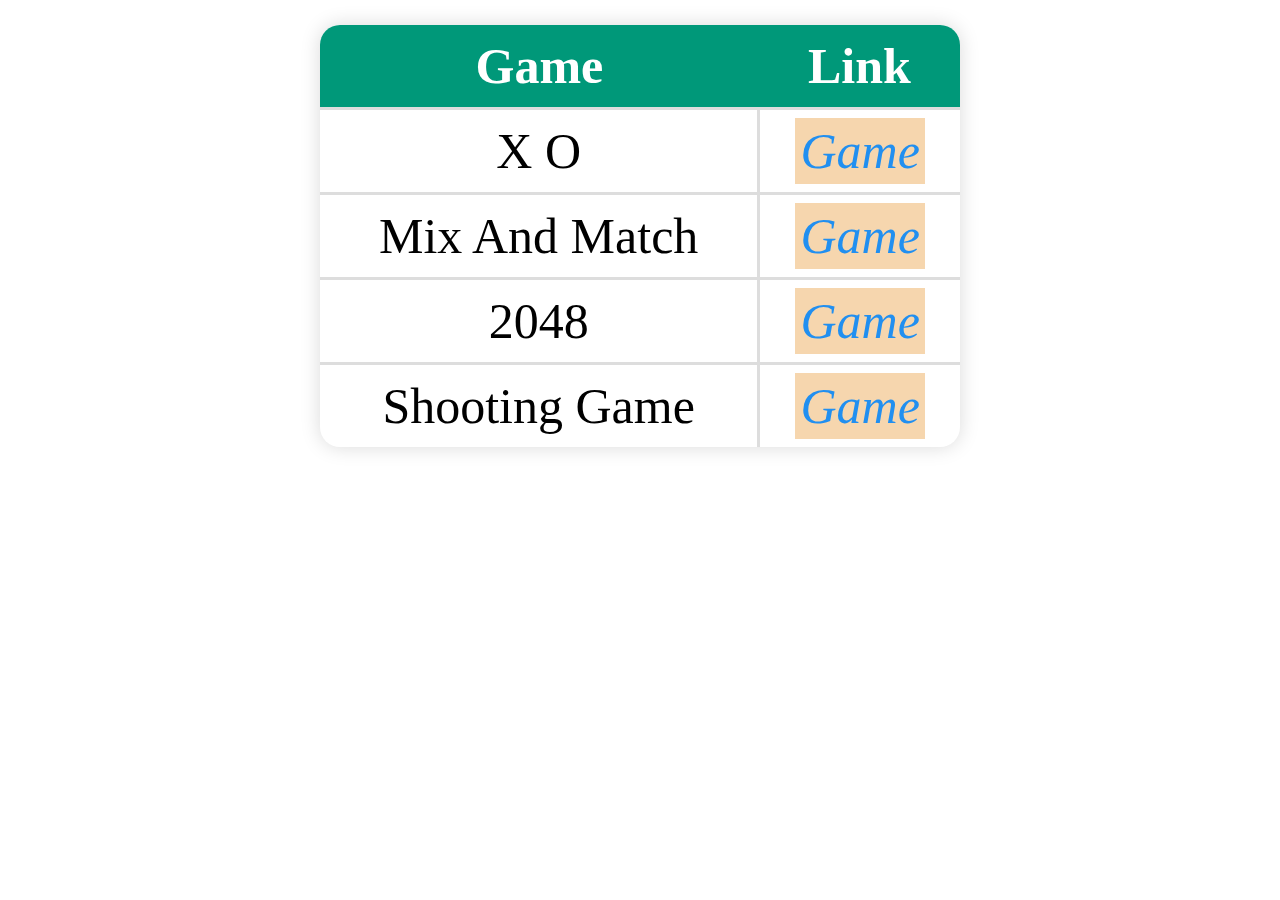
<file: index.html>
<!DOCTYPE html>
<html>

<head>
    <style>
        head,
        body {
            margin: 0;
            padding: 0;
            width: 100%;
            height: 100%;
        }
        
        div {
            width: 50%;
            height: 100%;
            margin: auto;
        }
        
        table {
            border-collapse: collapse;
            margin: 25px 0;
            font-size: 0.9em;
            min-width: 400px;
            border-radius: 20px;
            overflow: hidden;
            box-shadow: 0 0 20px rgba(0, 0, 0, 0.15);
            font-size: 50px;
            text-align: center;
            width: 100%;
            position: relative;
            top: 20%;
        }
        
        table thead tr {
            background-color: #009879;
            color: #ffffff;
            font-weight: bold;
            padding: 10px;
        }
        
        table th,
        td {
            padding: 12px 15px;
        }
        
        .border-in-right {
            border-right: 3px solid #dddddd;
        }
        
        .border-down {
            border-bottom: 3px solid #dddddd;
        }
        
        a {
            text-decoration: none;
            background-color: rgba(243, 203, 151, 0.781);
            color: rgb(33, 143, 240);
            font-style: italic;
            padding: 5px
        }
        
        a:active {
            color: rgb(33, 143, 240);
        }
    </style>
</head>

<body>
    <div>
        <table>
            <thead>
                <tr class="border-down">
                    <th>Game</th>
                    <th>Link</th>
                </tr>
            </thead>
            <tbody>
                <tr class="border-down">
                    <td class="border-in-right">X O</td>
                    <td><a href="XO/xo.html">Game</a></td>
                </tr>
                <tr class="border-down">
                    <td class="border-in-right">Mix And Match</td>
                    <td><a href="Mix and Match/mix&match.html">Game</a></td>
                </tr>
                <tr class="border-down">
                    <td class="border-in-right">2048</td>
                    <td><a href="2048/2048.html">Game</a></td>
                </tr>
                <tr>
                    <td class="border-in-right">Shooting Game</td>
                    <td><a href="Shooting game/shootingGame.html">Game</a></td>
                </tr>
            </tbody>
        </table>
    </div>
</body>

</html>
</file>
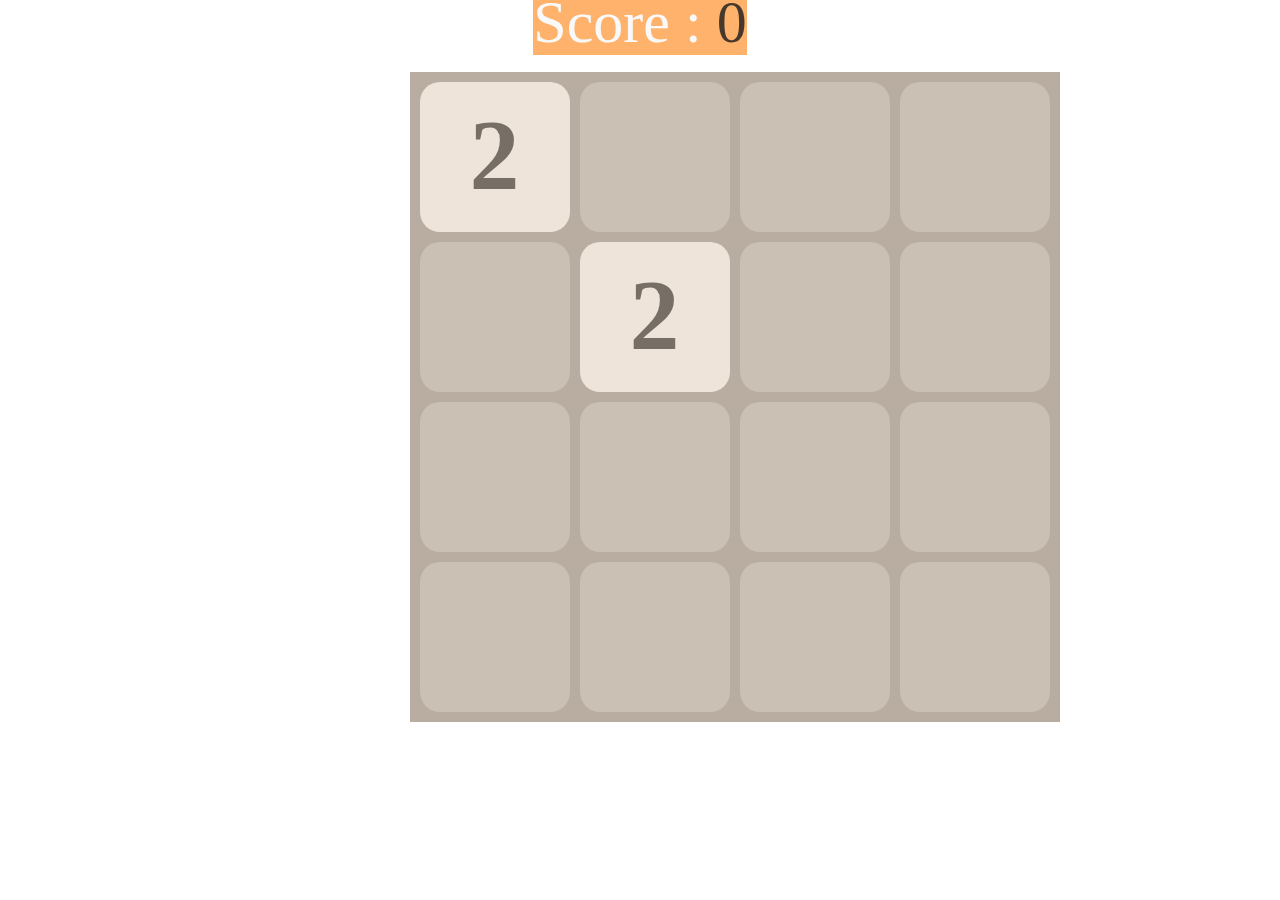
<file: 2048/2048.html>
<!DOCTYPE html>
<html>
    <head>
        <link rel="stylesheet" href="style.css">
        <meta charset="UTF-8" />
        <meta name="viewport" content="width=device-width, initial-scale=1.0" />
    </head>
    <body>
        <section id="grid"></section>
        <section id="score-container">
            <span id="score-title">Score :</div>
            <span id="score">
                0
            </span>
        </section>
        <section id="result">You Win</section>
        <script src="external.js"></script>
    </body>
</html>
</file>
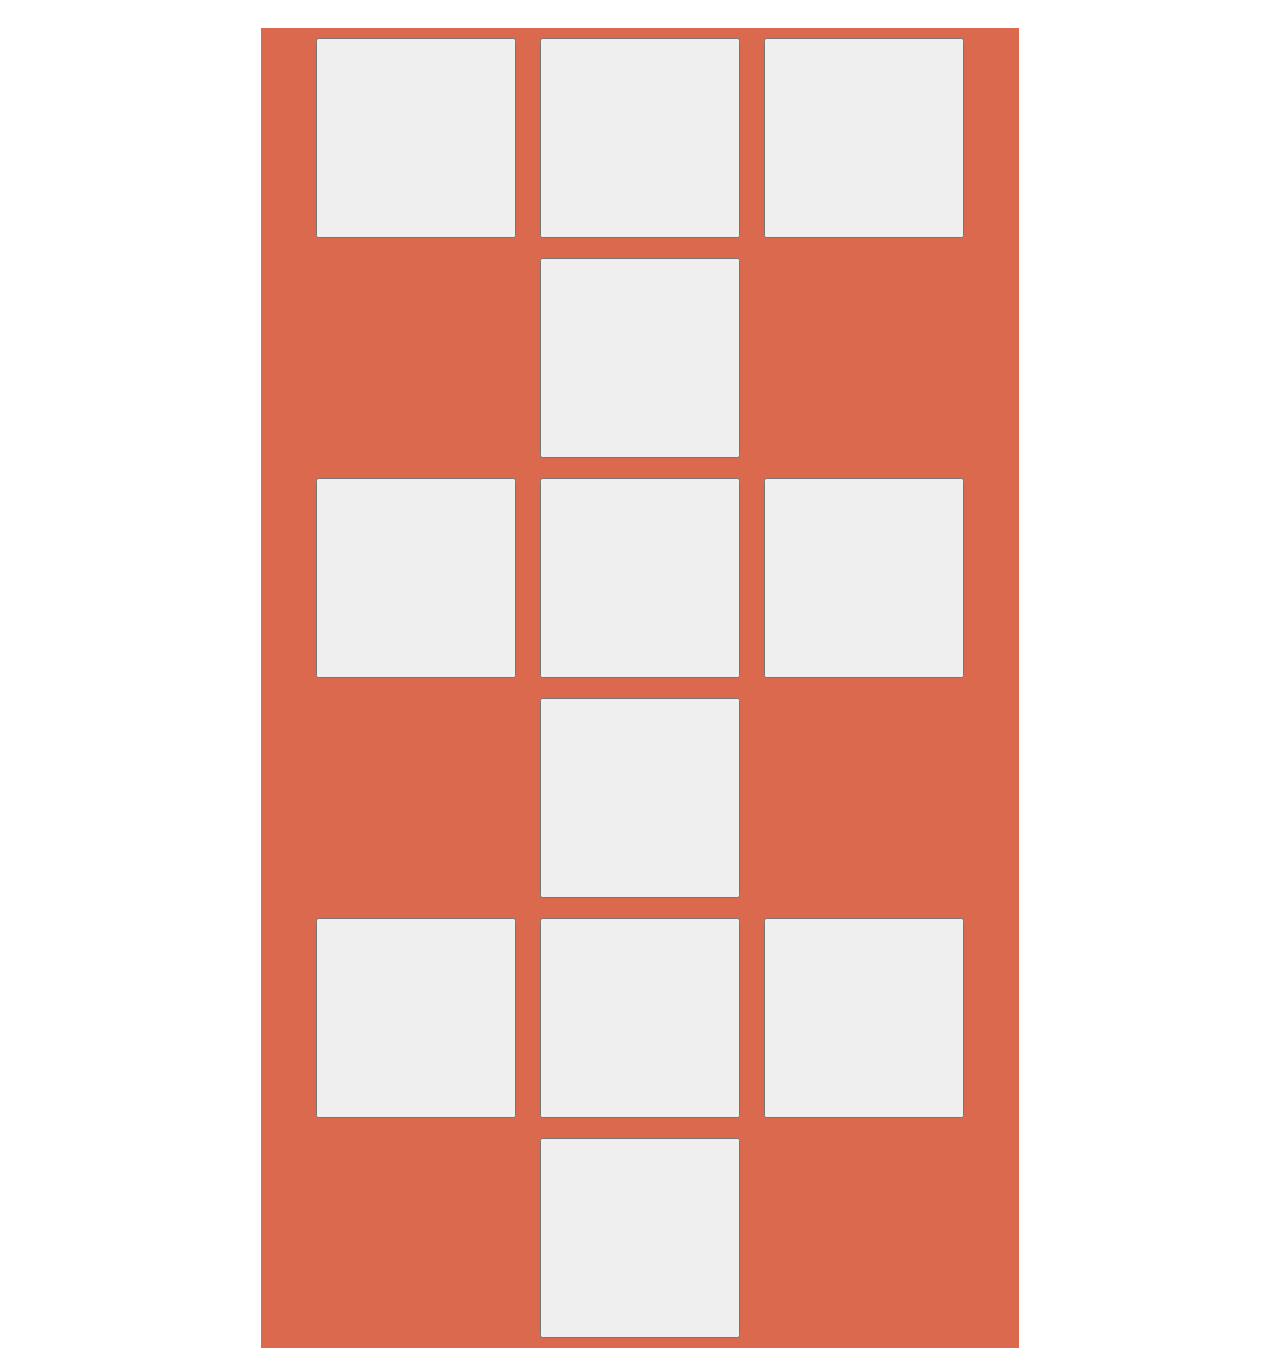
<file: Mix and Match/mix&match.html>
<!DOCTYPE html>
<html>
    <head>
        <link rel="stylesheet" href="style.css">
    </head>
    <body>
        <div>
            <button></button>
            <button></button>
            <button></button>
            <button></button>
            <br>
            <button></button>
            <button></button>
            <button></button>
            <button></button>
            <br>
            <button></button>
            <button></button>
            <button></button>
            <button></button>
        </div>
        <label id="winning-label">You Win</label>
        <script src="external.js"></script>
    </body>
</html>
</file>
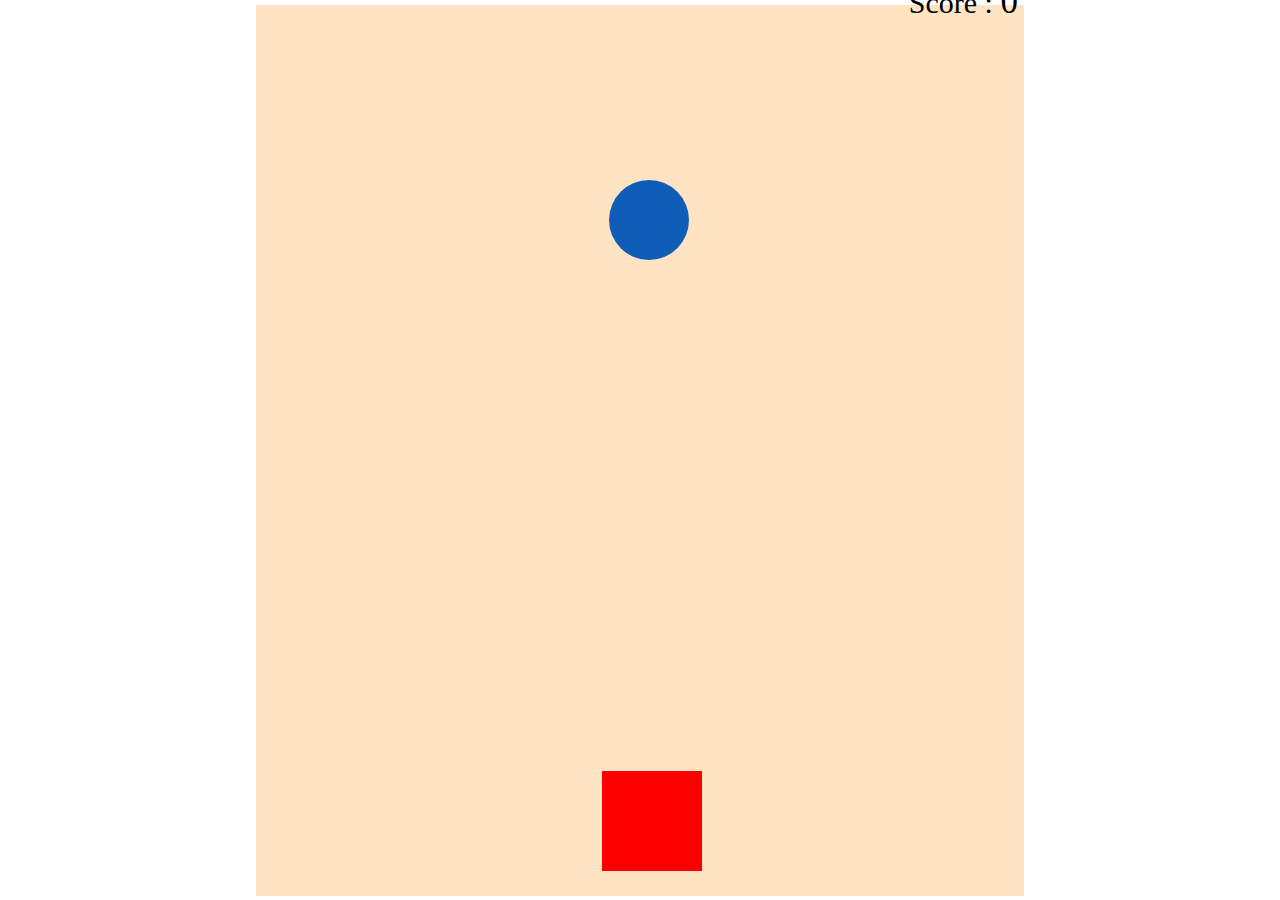
<file: Shooting game/shootingGame.html>
<!DOCTYPE html>
<html>
    <head></head>
    <link rel="stylesheet" href="style.css">
    <body>
        <section id="parent">
            <div id="player">
            </div>
            <div class = "bullet">
            </div>
            <div class = "enemy"> 
            </div>
            <span id="score-container">
                <span>Score : </span>
                <span id="score">0</span>
            </span>
        </section>
        <script src="external.js"></script>
    </body>
</html>
</file>
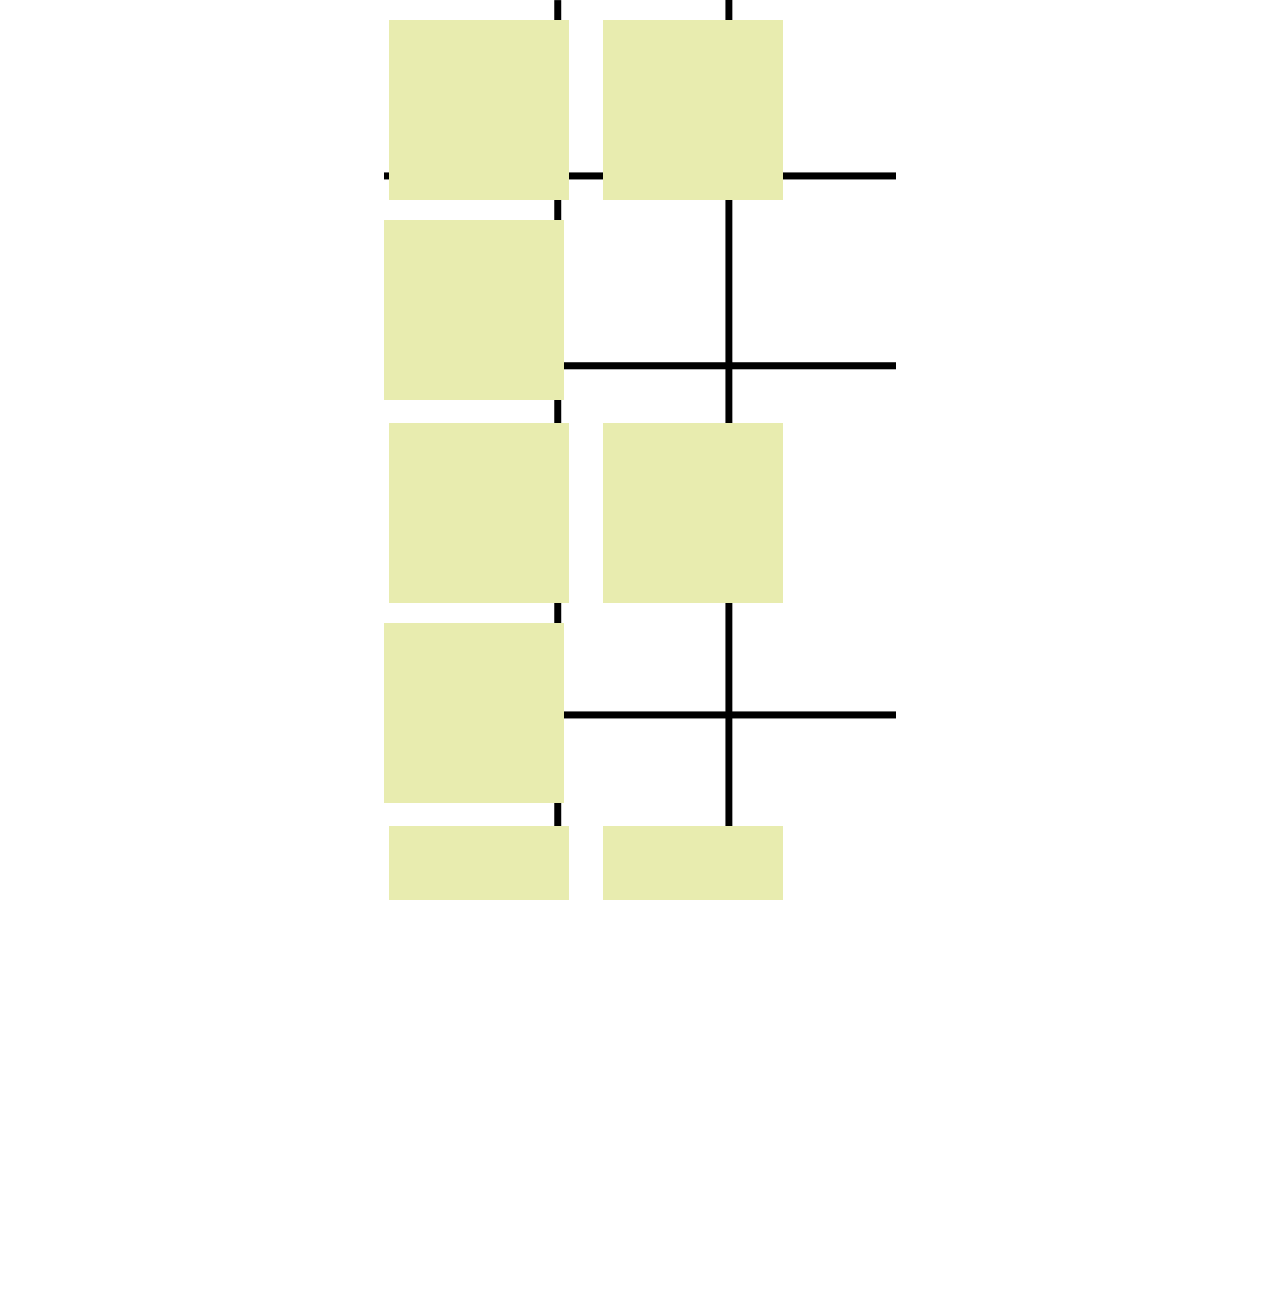
<file: XO/xo.html>
<!DOCTYPE html>
<html>
    <head>
        <link rel="stylesheet" href="style.css">
    </head>
    <body>
        <div>
            <button class="first-column"></button>
            <button class="second-column"></button>
            <button></button>
            <br>
            <button class="first-column"></button>
            <button class="second-column"></button>
            <button></button>
            <br>
            <button class="first-column"></button>
            <button class="second-column"></button>
            <button></button>
            <input id="restart" type="button" value="Restart">
            <label id="result-label">Test Test</label>
        </div>
        <script src="external.js"></script>
    </body>
</html>
</file>
<file: 2048/style.css>
html , body {
    margin:0;
    padding: 0;
    width: 60%;
    height: 100%;
    margin:auto;
    /* overflow: hidden; */
}
#grid {
    width : 640px;
    height: 640px;
    padding-right: 10px;
    padding-top: 10px;
    background-color: #B9ADA1;
    display: flex;
    flex-wrap: wrap;
    position: absolute;
    top: 8%;
}

#grid div {
    width:150px;
    height: 150px;
    font-size: 100px;
    font-weight:bold;
    text-align: center;
    /* border: 1px solid black; */
    box-sizing: border-box;
    padding-top:15px;
    border-radius: 20px;
    margin-left: 10px;
    margin-bottom: 10px;
}
#result {
    font-size: 120px;
    background-color: antiquewhite;
    color: rgb(238, 176, 100);
    position: relative;
    top : 35%;
    left: 8%;
    width : 100%;
    text-align: center;
    visibility: hidden;
}
#score-container {
    font-size: 60px;
    position: relative;
    top:-1.3%;
    text-align: center;
}

#score-title {
    background-color:rgba(253, 141, 37, 0.678);
    color:rgb(250, 249, 249);
}
#score {
    color: rgba(31, 30, 30, 0.822);
}
</file>
<file: Mix and Match/style.css>
html , body 
{
    overflow: hidden;
}
button {
    width: 200px;
    height: 200px;
    margin: 10px;
    outline: none;
    display: inline-block;
}
div {
    text-align: center;
    width: 60%;
    height: 100%;
    margin: auto;
    margin-top: 20px;
    background-color: rgba(207, 56, 19, 0.753);
}

label {
    font-family: 'Sagona Book';
    font-size: 200px;
    position: absolute;
    left : 27%;
    top : 32%;
    display: inline-block;
    visibility: hidden;
    color: rgba(0, 4, 252, 0.836);
}
</file>
<file: Shooting game/style.css>
html,
body {
    overflow: hidden;
    height: 100%;
    margin: 0;
    padding: 0;
}

section #player {
    width: 100px;
    height: 100px;
    background-color: red;
    position: relative;
    top: 86%;
    left: 45%
}

#parent {
    width: 60%;
    height: 99%;
    margin: auto;
    background-color: bisque;
    margin-top: 5px;
}

.bullet {
    width: 20px;
    height: 20px;
    background-color: green;
    border-radius: 50%;
    position: relative;
    visibility: hidden;
}

.enemy {
    width: 80px;
    height: 80px;
    background-color: rgb(15, 93, 182);
    border-radius: 50%;
    position: relative;
    left: 46%;
}

#score-container {
    position: relative;
    left: 85%;
    top: -25%;
    font-size: 30px;
}

#score {
    font-size: 35px;
}
</file>
<file: XO/style.css>
body , html{
    width: 100%;
    height: 100%;
    overflow: hidden;
    margin: 0;
    padding: 0;
}
button {
    width: 180px;
    height: 180px;
    background-color:rgb(232, 236, 175);
    outline:none; 
    border:0px
}
input#restart {
    position: relative;
    left: 42%;
    top: -5%;
    width: 120px;
    height: 40px;
    font-size: 30px;
}
label {
    position: relative;
    top : -52%;
    font-size: 70px;
    background-color: blanchedalmond;
}
div {
    background-image: url(board.png);
    background-size: contain;
    width:40%;
    height:100%;
    margin: auto;
    padding: 0;
    outline:none; 
}
.first-column {
    margin-top: 20px;
    margin-bottom: 20px;
    margin-right: 30px;
    margin-left: 5px;
}
.second-column {
    margin-right: 20px;
}
</file>
